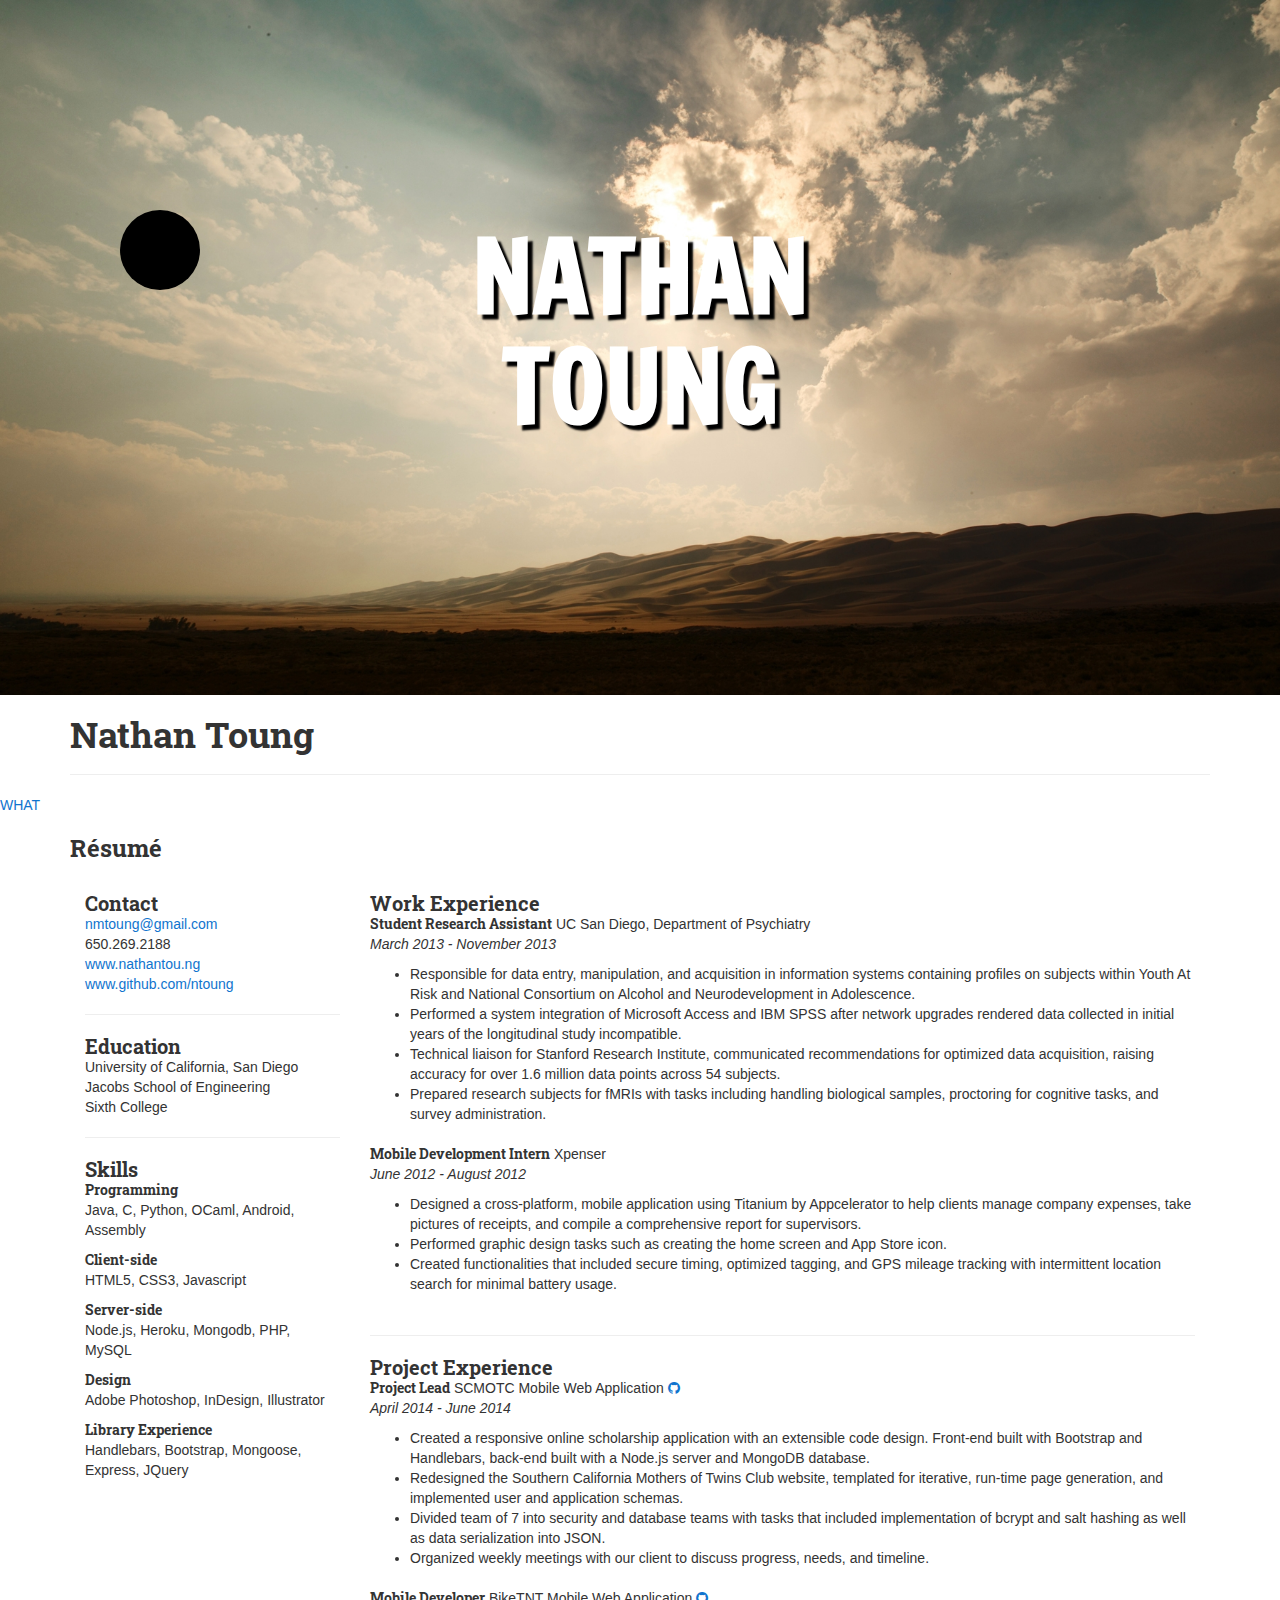
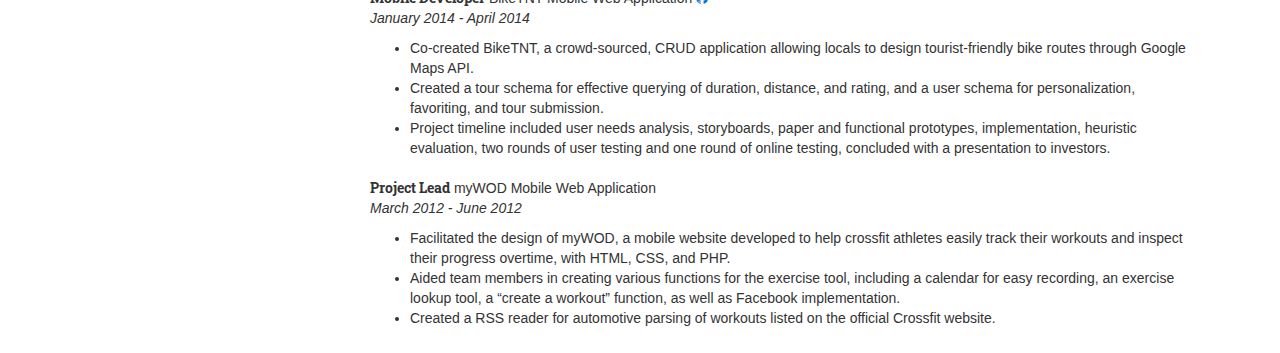
<file: index.html>
<!DOCTYPE html>
<html lang="en">
<head>
	<title>Nathan Toung</title>
	<meta charset="utf-8">
	<meta name="viewport" content="width=device-width, initial-scale=1.0">

	<link rel="stylesheet" type="text/css" href="public/css/font-awesome.min.css">
	<link rel="stylesheet" type="text/css" href="public/css/curtain.css">
	<link rel="stylesheet" type="text/css" href="public/css/bootstrap.min.css">
	<link rel="stylesheet" type="text/css" href="public/css/ntoung.css">
	<link rel="stylesheet" type="text/css" href="public/css/base.css">
	<!-- <link rel="icon" href="http://getbootstrap.com/favicon.ico"> -->

	<script type="text/javascript" src="public/js/jquery-1.11.1.min.js"></script>
	<script type="text/javascript" src="public/js/curtain.js"></script>

</head>

<body>
	<div class="splash">
		<div class="image">
			<img src="public/img/main.jpg"/>
			
			<h2>NATHAN<br>TOUNG</h2>
		</div>
	</div>

	<header>
		<div class="container">
			<h1>Nathan Toung</h1><hr>
		</div>
		<!-- <div class="container">
			<h1>Nathan Toung</h1>
			<h2>Nathan Toung</h2>
			<h3>Nathan Toung</h3>
			<h4>Nathan Toung</h4>
			<h5>Nathan Toung</h5>
			<h6>Nathan Toung</h6>
			<p>Nathan Toung</p>
			<b>Nathan Toung</b>
			<i>Nathan Toung</i>
		</div>

	</header>

	<!-- <img src="public/img/cover.jpg"/><h2><span>Nathan Toung <br> Hello</span></h2></img> -->
	<div class="container">
		

		<!-- <h3>About Me</h3> -->
		<!-- <p>Hi, I'm Nathan. I'm a 22 year old lateral-thinker, color commentator, indecisive perfectionist, empath, ENFP, 
		I'm a dog-loving, -->

		<svg>
			<circle cx="50" cy="50" r="40" fill="black" />
		</svg>	

	</div>

	<a class="jump" href="#resume">WHAT</a>

	<div class="container" id="resume">
		<h3>R&eacutesum&eacute</h3>
		<div class="col-md-3">
			
			<address><h4>Contact</h4>
			<a href="mailto:nmtoung@gmail.com">nmtoung@gmail.com</a><br>
			650.269.2188<br>
			<a href="http://www.nathantou.ng">www.nathantou.ng</a><br>
			<a href="http://www.github.com/ntoung">www.github.com/ntoung</a>
			</address>

			<hr>

			<section>
			<h4>Education</h4>
			University of California, San Diego<br>
			Jacobs School of Engineering<br>
			Sixth College<br>
			</section>
			
			<hr>

			<section>
			<h4>Skills</h4>
			<p><b>Programming</b><br>
			Java, C, Python, OCaml, Android, Assembly
			</p>

			<p><b>Client-side</b><br>
			HTML5, CSS3, Javascript
			</p>

			<p><b>Server-side</b></br>
			Node.js, Heroku, Mongodb, PHP, MySQL
			</p>	

			<p><b>Design</b><br>
			Adobe Photoshop, InDesign, Illustrator
			</p>

			<p><b>Library Experience</b><br>
			Handlebars, Bootstrap, Mongoose, Express, JQuery
			</p>
			</section>
		</div>
		<div class="col-md-9">
			<section>
			<h4>Work Experience</h4>

			<p><b>Student Research Assistant</b> UC San Diego, Department of Psychiatry<br><i>March 2013 - November 2013</i></p>
			<ul>
				<li>Responsible for data entry, manipulation, and acquisition in information systems containing profiles on subjects within Youth At Risk and National Consortium on Alcohol and Neurodevelopment in Adolescence.</li>
				<li>Performed a system integration of Microsoft Access and IBM SPSS after network upgrades rendered data collected in initial years of the longitudinal study incompatible.</li>
				<li>Technical liaison for Stanford Research Institute, communicated recommendations for optimized data acquisition, raising accuracy for over 1.6 million data points across 54 subjects.</li>
				<li>Prepared research subjects for fMRIs with tasks including handling biological samples, proctoring for cognitive tasks, and survey administration.</li>
			</ul>

			<p><b>Mobile Development Intern</b> Xpenser<br><i>
			June 2012 - August 2012</i></p>
			<ul>
				<li>Designed a cross-platform, mobile application using Titanium by Appcelerator to help clients manage company expenses, take pictures of receipts, and compile a comprehensive report for supervisors.</li>
				<li>Performed graphic design tasks such as creating the home screen and App Store icon.</li>
				<li>Created functionalities that included secure timing, optimized tagging, and GPS mileage tracking with intermittent location search for minimal battery usage.</li>
			</ul>
			</p>
			</section>

			<hr>

			<section>
			<h4>Project Experience</h4>
			<p><b>Project Lead</b> SCMOTC Mobile Web Application <a href="http://www.github.com/ntoung/scmotc"><i class="fa fa-github"></i></a><br><i>April 2014 - June 2014</i></p>
			<ul>	
				<li>Created a responsive online scholarship application with an extensible code design. Front-end built with Bootstrap and Handlebars, back-end built with a Node.js server and MongoDB database.</li>
				<li>Redesigned the Southern California Mothers of Twins Club website, templated for iterative, run-time page generation, and implemented user and application schemas.</li>
				<li>Divided team of 7 into security and database teams with tasks that included implementation of bcrypt and salt hashing as well as data serialization into JSON.</li>
				<li>Organized weekly meetings with our client to discuss progress, needs, and timeline.</li>
			</ul>

			<p><b>Mobile Developer</b> BikeTNT Mobile Web Application <a href="http://www.github.com/zawu/biketnt"><i class="fa fa-github"></i></a><br><i>January 2014 - April 2014</i></p>
			<ul>
				<li>Co-created BikeTNT, a crowd-sourced, CRUD application allowing locals to design tourist-friendly bike routes through Google Maps API.</li>
				<li>Created a tour schema for effective querying of duration, distance, and rating, and a user schema for personalization, favoriting, and tour submission.</li>
				<li>Project timeline included user needs analysis, storyboards, paper and functional prototypes, implementation, heuristic evaluation, two rounds of user testing and one round of online testing, concluded with a presentation to investors.</li>
			</ul>

			<p><b>Project Lead</b> myWOD Mobile Web Application <br><i>March 2012 - June 2012</i></p>
			<ul>
				<li>Facilitated the design of myWOD, a mobile website developed to help crossfit athletes easily track their workouts and inspect their progress overtime, with HTML, CSS, and PHP.</li>
				<li>Aided team members in creating various functions for the exercise tool, including a calendar for easy recording, an exercise lookup tool, a “create a workout” function, as well as Facebook implementation.</li>
				<li>Created a RSS reader for automotive parsing of workouts listed on the official Crossfit website.</li>
			</ul>
			</section>
		</div>
	</div>	

	<footer>
		<div class="container">
		</div>

	</footer>
	<script>
		$(".jump").on("click", function( e ) {
	    
	    e.preventDefault();

	    $("body, html").animate({ 
	        scrollTop: $( $(this).attr('href') ).offset().top 
	    }, 600); 
	});
	</script>
</body>


</html>
</file>
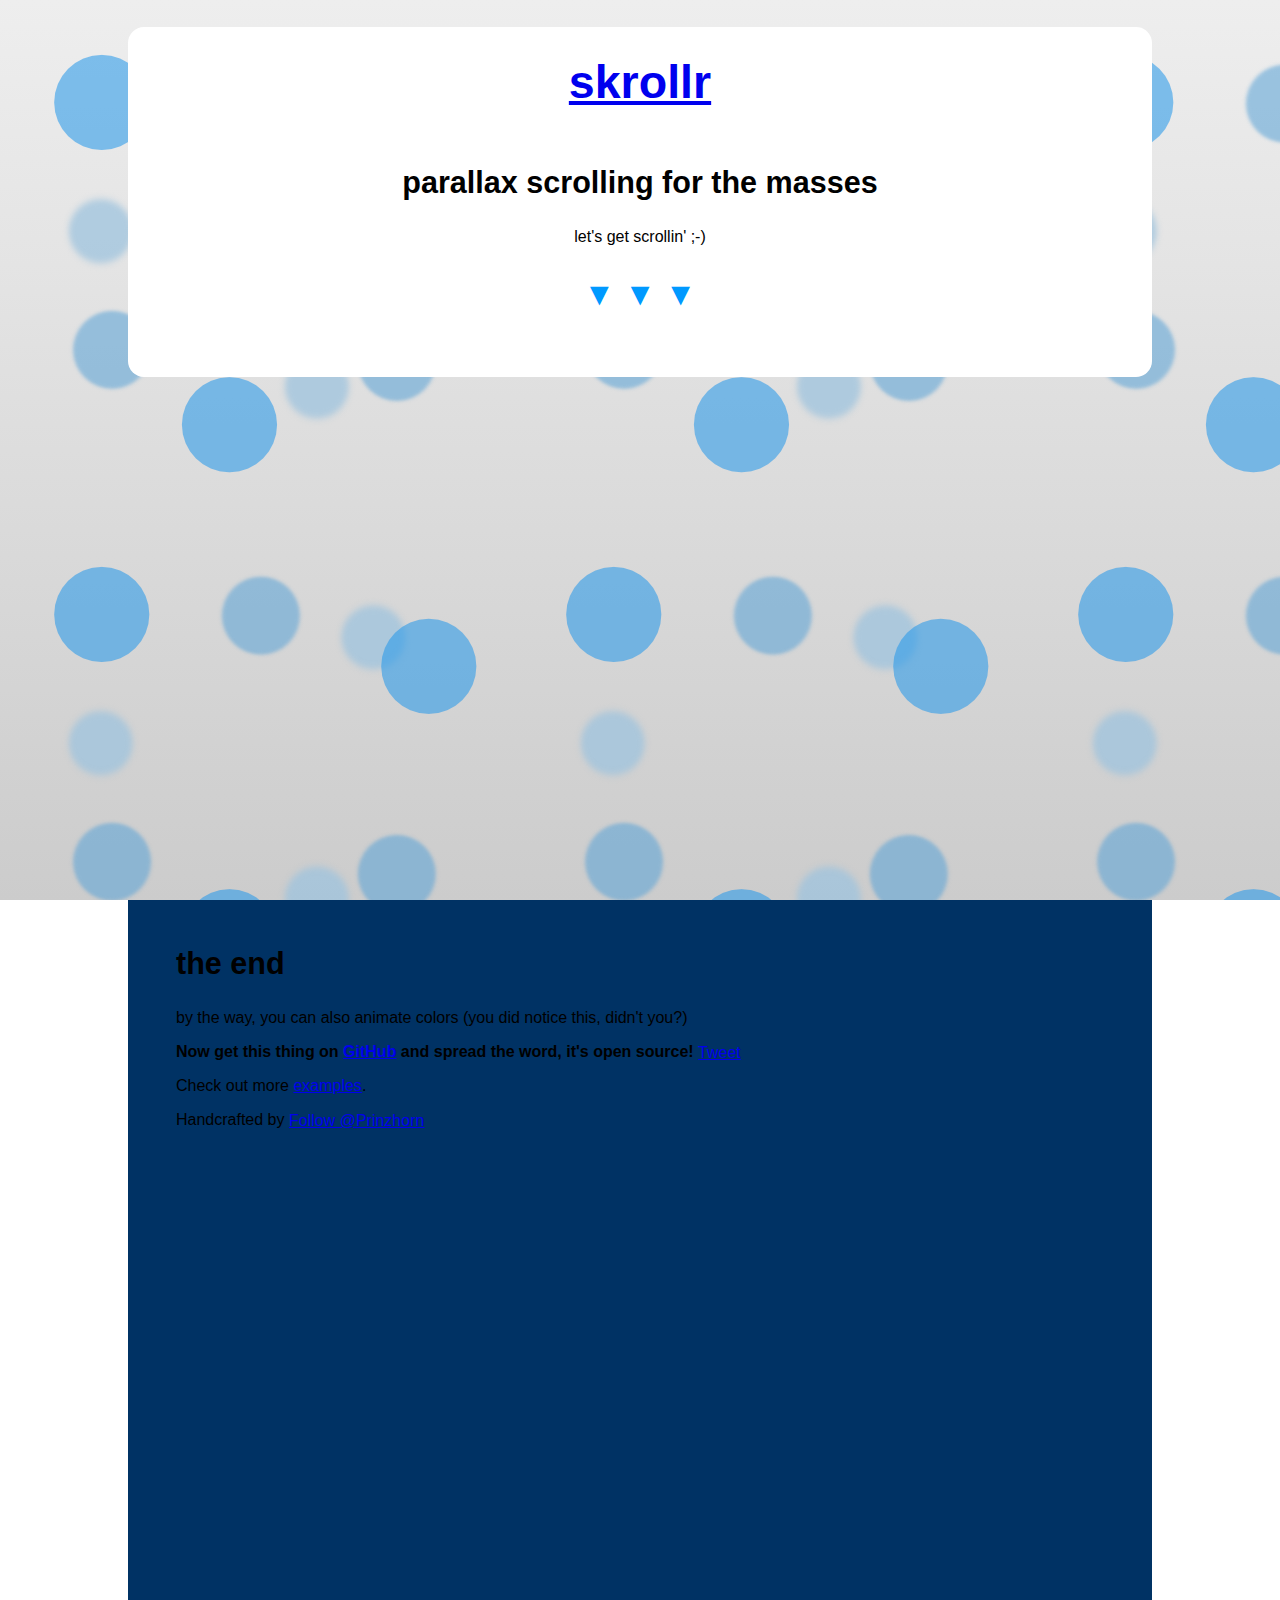
<file: etc/skrollr-master/index.html>
<!DOCTYPE html>
<html>
<head>
	<meta charset="utf-8">

	<meta name="viewport" content="width=device-width, initial-scale=1, maximum-scale=1">

	<title>skrollr - parallax scrolling for the masses</title>

	<link href="examples/fixed-positioning.css" rel="stylesheet" type="text/css" />
	<link href="examples/main.css" rel="stylesheet" type="text/css" />
</head>

<body>
	<div id="bg1" data-0="background-position:0px 0px;" data-end="background-position:-500px -10000px;"></div>
	<div id="bg2" data-0="background-position:0px 0px;" data-end="background-position:-500px -8000px;"></div>
	<div id="bg3" data-0="background-position:0px 0px;" data-end="background-position:-500px -6000px;"></div>

	<div id="progress" data-0="width:0%;background:hsl(200, 100%, 50%);" data-end="width:100%;background:hsl(920, 100%, 50%);"></div>

	<div id="intro" data-0="opacity:1;top:3%;transform:rotate(0deg);transform-origin:0 0;" data-500="opacity:0;top:-10%;transform:rotate(-90deg);">
		<h1><a href="https://github.com/Prinzhorn/skrollr">skrollr</a></h1>
		<h2>parallax scrolling for the masses</h2>
		<p>let's get scrollin' ;-)</p>
		<p class="arrows">▼&nbsp;▼&nbsp;▼</p>
	</div>

	<div id="transform" data-500="transform:scale(0) rotate(0deg);" data-1000="transform:scale(1) rotate(1440deg);opacity:1;" data-1600="" data-1700="transform:scale(5) rotate(3240deg);opacity:0;">
		<h2>transform</h2>
		<p>scale, skew and rotate the sh** out of any element</p>
	</div>

	<div id="properties" data-1700="top:100%;" data-2200="top:0%;" data-3000="display:block;" data-3700="top:-100%;display:none;">
		<h2>all numeric properties</h2>
		<p>width, height, padding, font-size, z-index, blah blah blah</p>
	</div>

	<div id="easing_wrapper" data-0="display:none;" data-3900="display:block;" data-4900="background:rgba(0, 0, 0, 0);color[swing]:rgb(0,0,0);" data-5900="background:rgba(0,0,0,1);color:rgb(255,255,255);" data-10000="top:0%;" data-12000="top:-100%;">
		<div id="easing" data-3900="left:100%" data-4600="left:25%;">
			<h2>easing?</h2>
			<p>sure.</p>
			<p>let me dim the <span data-3900="" data-4900="color[swing]:rgb(0,0,0);" data-5900="color:rgb(255,255,0);">lights</span> for this one...</p>
			<p data-5900="opacity:0;font-size:100%;" data-6500="opacity:1;font-size:150%;">you can set easings for each property and define own easing functions</p>
		</div>

		<div class="drop" data-6500="left:15%;bottom:100%;" data-9500="bottom:0%;">linear</div>
		<div class="drop" data-6500="left:25%;bottom[quadratic]:100%;" data-9500="bottom:0%;">quadratic</div>
		<div class="drop" data-6500="left:35%;bottom[cubic]:100%;" data-9500="bottom:0%;">cubic</div>
		<div class="drop" data-6500="left:45%;bottom[swing]:100%;" data-9500="bottom:0%;">swing</div>
		<div class="drop" data-6500="left:55%;bottom[WTF]:100%;" data-9500="bottom:0%;">WTF</div>
		<div class="drop" data-6500="left:65%;bottom[inverted]:100%;" data-9500="bottom:0%;">inverted</div>
		<div class="drop" data-6500="left:75%;bottom[bounce]:100%;" data-9500="bottom:0%;">bounce</div>
	</div>

	<div id="download" data-10000="top[cubic]:100%;border-radius[cubic]:0em;background:rgb(0,50,100);border-width:0px;" data-12000="top:10%;border-radius:2em;background:rgb(190,230,255);border-width:10px;">
		<h2>the end</h2>
		<p>by the way, you can also animate colors (you did notice this, didn't you?)</p>
		<p><strong>Now get this thing on <a href="https://github.com/Prinzhorn/skrollr">GitHub</a> and spread the word, it's open source!</strong> <a href="https://twitter.com/share" class="twitter-share-button" data-url="http://prinzhorn.github.com/skrollr/" data-via="Prinzhorn">Tweet</a>
		<script>!function(d,s,id){var js,fjs=d.getElementsByTagName(s)[0];if(!d.getElementById(id)){js=d.createElement(s);js.id=id;js.src="//platform.twitter.com/widgets.js";fjs.parentNode.insertBefore(js,fjs);}}(document,"script","twitter-wjs");</script></p>
		<p>Check out more <a href="https://github.com/Prinzhorn/skrollr/tree/master/examples#examples">examples</a>.</p>
		<p>Handcrafted by <a href="https://twitter.com/Prinzhorn" class="twitter-follow-button" data-show-count="false">Follow @Prinzhorn</a>
		<script>!function(d,s,id){var js,fjs=d.getElementsByTagName(s)[0];if(!d.getElementById(id)){js=d.createElement(s);js.id=id;js.src="//platform.twitter.com/widgets.js";fjs.parentNode.insertBefore(js,fjs);}}(document,"script","twitter-wjs");</script></p>
	</div>

	<div id="scrollbar" data-0="top:0%;margin-top:2px;" data-end="top:100%;margin-top:-52px;"></div>

	<script type="text/javascript" src="dist/skrollr.min.js"></script>

	<!--[if lt IE 9]>
	<script type="text/javascript" src="../skrollr-ie/dist/skrollr.ie.min.js"></script>
	<![endif]-->

	<script type="text/javascript">
	var s = skrollr.init({
		edgeStrategy: 'set',
		easing: {
			WTF: Math.random,
			inverted: function(p) {
				return 1-p;
			}
		}
	});
	</script>
</body>

</html>
</file>
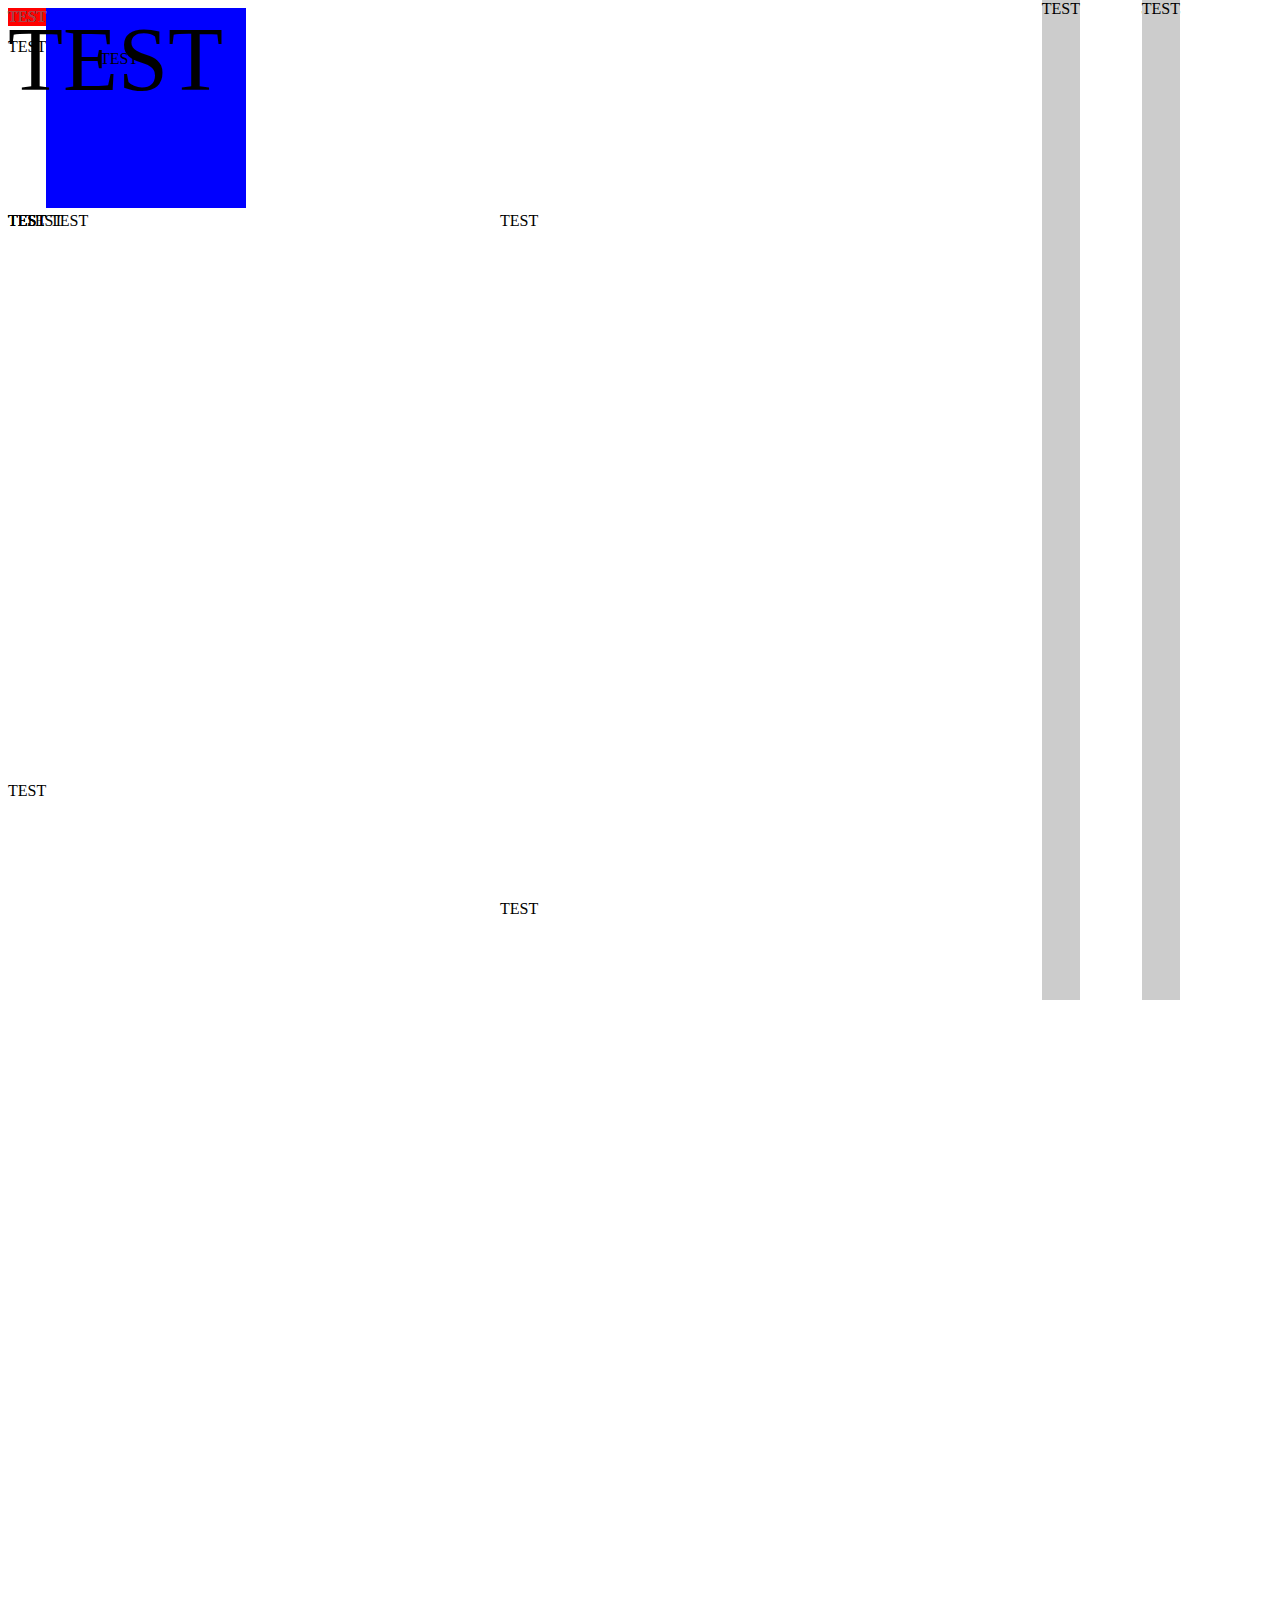
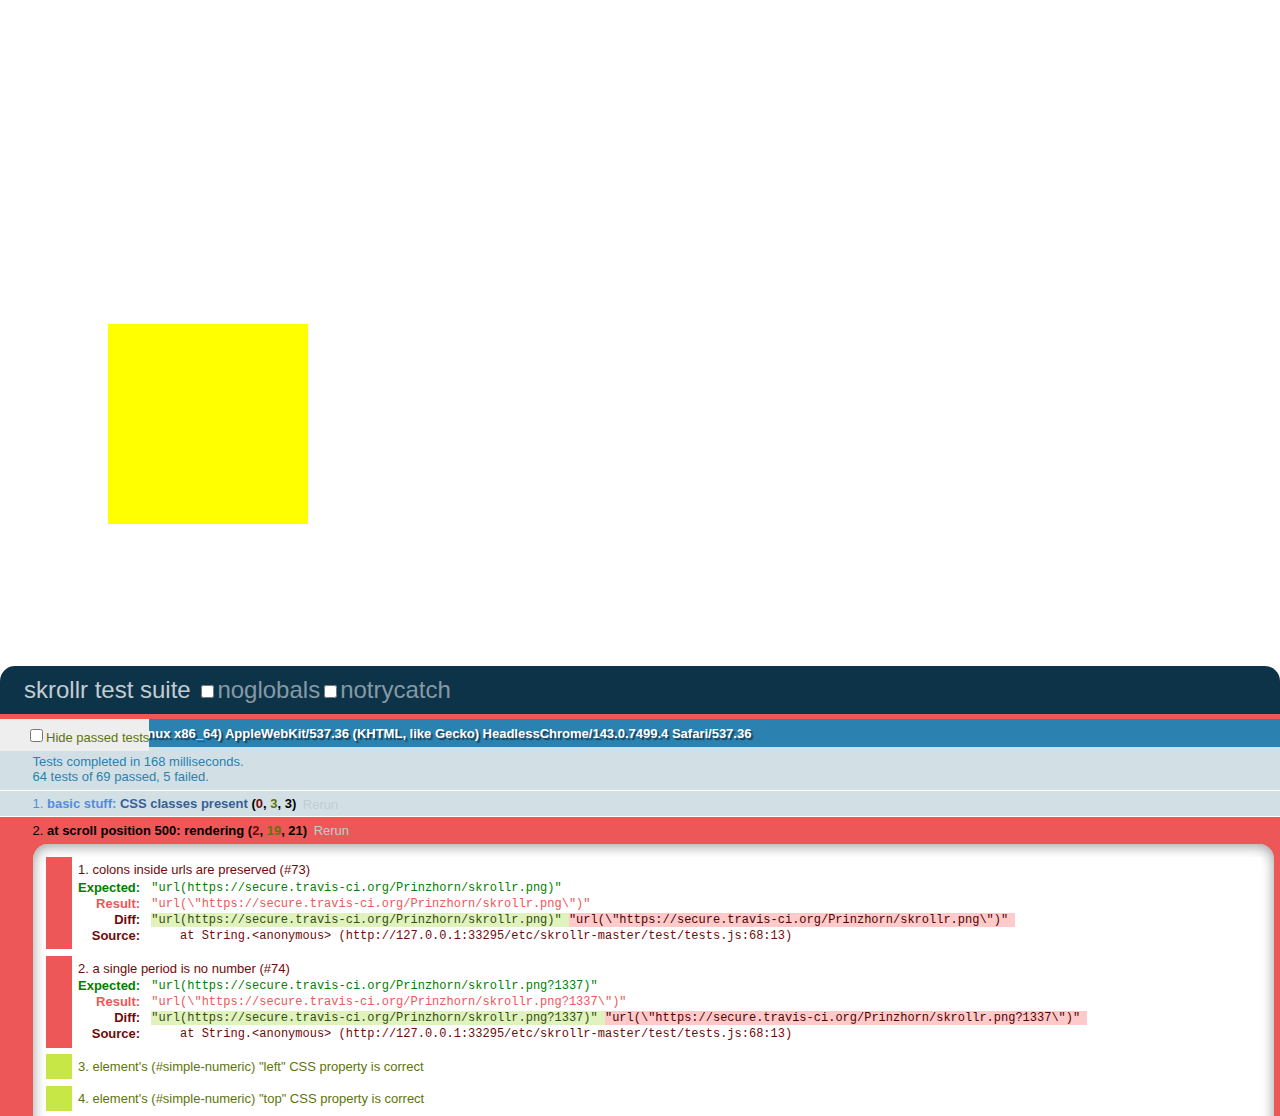
<file: etc/skrollr-master/test/index.html>
<!DOCTYPE html>
<html class="no-skrollr">
<head>
	<meta charset="utf-8" />

	<title>skrollr test suite</title>

	<link rel="stylesheet" type="text/css" href="qunit.css" />

	<style type="text/css">
	#qunit {
		position:fixed;
		bottom:0;
		left:0;
		right:0;
		height:50%;
		overflow:auto;
		z-index:101;
	}

	#anchor-1, #anchor-2 {
		height:1000px;
		background:#ccc;
		position:absolute;
		top:0;
	}

	#foreign-anchor {
		margin:100px;
		padding:100px;
		background:#ff0;
		position:fixed;
	}

	#relative-percentage-offset {
		top:100%;
	}

	#float {
		position:static !important;
	}

	div {position:absolute;}
	</style>

	<script src="../src/skrollr.js" type="text/javascript"></script>
</head>
<body class="notransition">
	<div id="end" data-start="font-size:10px;" data-end="font-size:90px;">TEST</div>
	<div id="simple-numeric" data-_myconst--300="  	left:-100px; top:0px	" data-_myconst-200-start="  top:50px; 		 left:100px; ">TEST</div>
	<div id="compound-numeric" data-_my500--500="margin:0px 10px 20px 30px;" data-_my500="margin:30px 20px 10px 0px;">TEST</div>
	<div id="rgb-color" data-0="color:rgb(0,0,0);" data-500="color:rgb(50,100,150);">TEST</div>
	<div id="rgba-color" data-0="color:rgba(0,0,0,.2);" data-500="color:rgba(50,100,150,.5);">TEST</div>
	<div id="hsl-color" data-0="color:hsl(0,0%,0%);" data-500="color:hsl(3600,50%,50%);">TEST</div>
	<div id="hsla-color" data-0="color:hsla(0,0%,0%,.0);" data-500="color:hsla(3600,50%,50%,.5);">TEST</div>
	<div id="no-interpolation" data-0="right:!0px;" data-499="right:!100px;">TEST</div>
	<div id="anchor-1" data-top-bottom="right:100px;" data-top="right:0px;">TEST</div>
	<div id="anchor-2" data-top="right:0px;" data-top-center="right:200px;">TEST</div>
	<div id="foreign-anchor" data-top="padding:200px;" data-top-center="padding:100px;" data-anchor-target="#anchor-2"></div>
	<div id="float" data-start="float:none;" data-499="float:left;" style="background:red;">TEST</div>

	<svg version="1.1" width="200px" height="200px">
		<rect
			width="200" height="200" style="fill:#0000ff;fill-rule:evenodd;stroke:none"
			id="svg-relative-mode"
			data-top="margin:100px;" data-top-bottom="margin:200px;" />
	</svg>

	<div id="colon-url" data-250="background-image:!none;" data-499='background-image:!url("https://secure.travis-ci.org/Prinzhorn/skrollr.png");'>TEST</div>
	<div id="period-number" data-250="background-image:!none;" data-499='background-image:!url("https://secure.travis-ci.org/Prinzhorn/skrollr.png?1337");'>TEST</div>

	<div id="easing" data-0="left[half1]:0px;" data-500="left[half1]:50px;">TEST</div>
	<div id="easing_with_easing_strategy" data-0="left[half1]:0px;" data-500="left[half1]:50px;" data-edge-strategy="ease">TEST</div>

	<div id="reset-strategy" data-0="left:0px;" data-500="left:50px;" data-edge-strategy="reset" style="left:1337px;">TEST</div>

	<div id="percentage-offset" data-0="left:0px;" data-200p="left:500px;">TEST</div>

	<div id="relative-percentage-offset" data-0="left:0px;" data--100p-bottom-top="left:500px;">TEST</div>

	<div id="auto-z-index" data-0="z-index:!1;" data-250="z-index:auto;">TEST</div>

	<div id="attr" data-0="@title:500;@data-test:skrollr" data-250="@title:250" data-500="@title:0;@data-test:skrollr-test">TEST</div>

	<div id="qunit"></div>

	<script src="qunit.js" type="text/javascript"></script>
	<script src="qunit-numeric-css-property-equals.js" type="text/javascript"></script>
	<script src="jquery.js" type="text/javascript"></script>
	<!--[if lt IE 9]>
	<script type="text/javascript" src="../src/plugins/skrollr.ie.js"></script>
	<![endif]-->
	<script src="tests.js" type="text/javascript"></script>
</body>
</html>
</file>
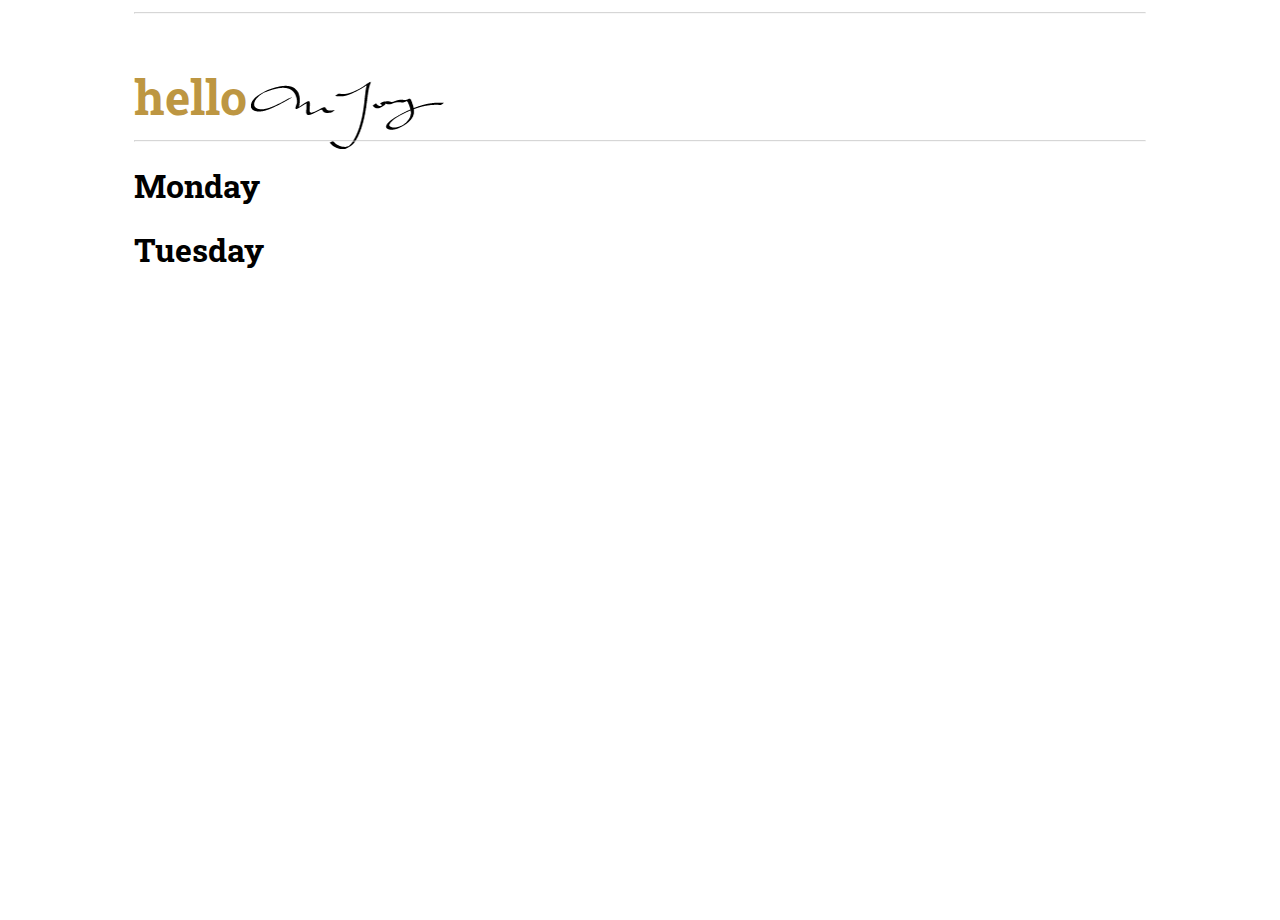
<file: 08242014.html>
<!DOCTYPE html>
<html lang="en">

<head>
    <title>08242014</title>
    <meta charset="utf-8">
    <meta name="viewport" content="width=device-width, initial-scale=1.0">

    <link rel="stylesheet" type="text/css" href="public/css/08242014.css">

    <link href='http://fonts.googleapis.com/css?family=Roboto+Slab' rel='stylesheet' type='text/css'>
</head>

<body>
    <div class="site-wrapper">
        <div class="header">
            <hr>
            <h1>hello<img class="signature" src="public/img/sig.gif"></i></h1>
            <hr>
        </div>
        <div class="content">
            <h1>Monday</h1>
            <h1>Tuesday</h1>
        </div>

    </div>
    <script type="text/javascript" src="public/js/skrollr.min.js"></script>

    <script type="text/javascript">
    skrollr.init({});
    </script>
</body>


</body>

</html>
</file>
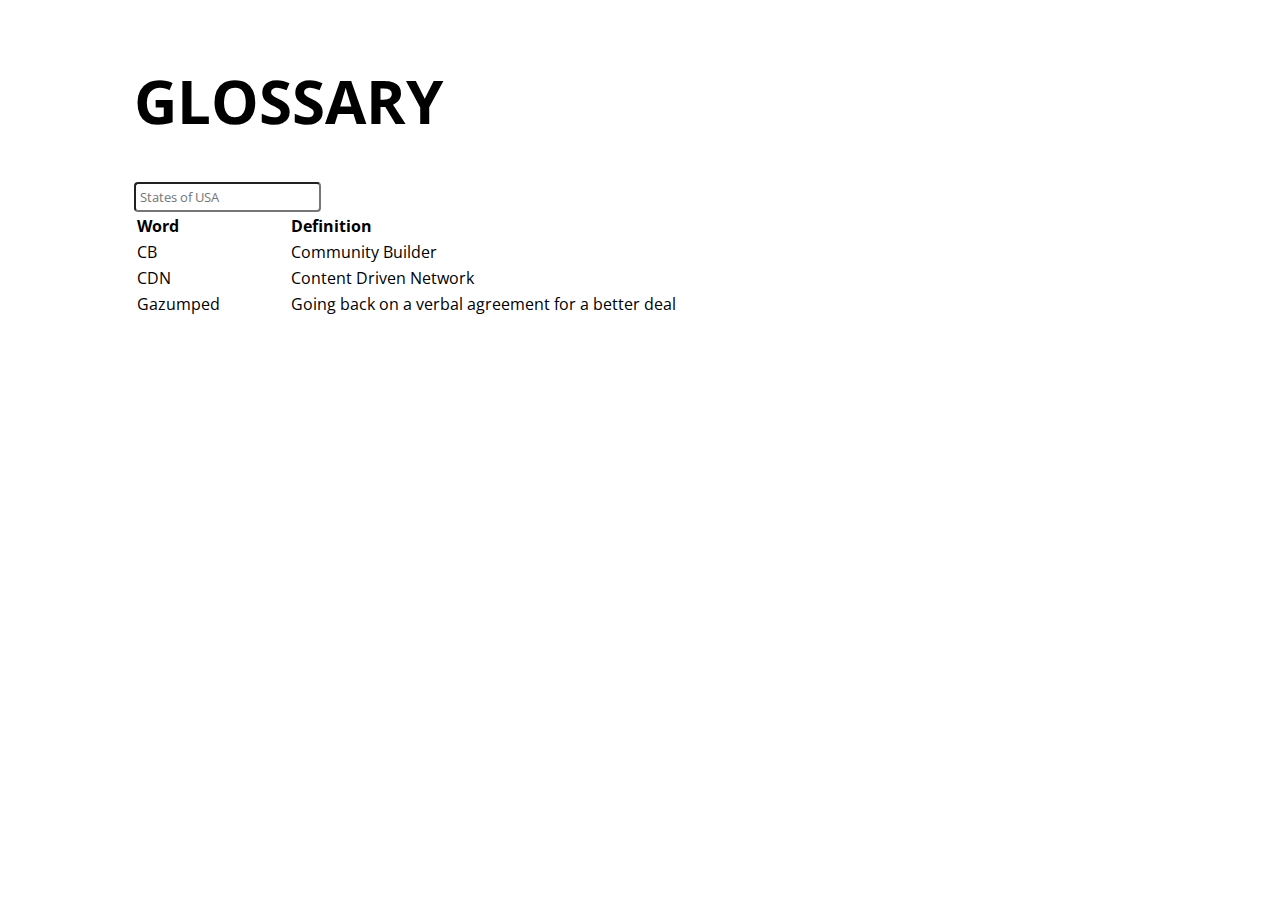
<file: glossary.html>
<!DOCTYPE html>
<html lang="en">
<head>
	<title>Glossary</title>
	<meta charset="utf-8">
	<meta name="viewport" content="width=device-width, initial-scale=1.0">
    <link href="public/css/glossary.css" rel="stylesheet" type="text/css">
    <link href="public/css/font-awesome.min.css" rel="stylesheet" type="text/css">
    <link href='http://fonts.googleapis.com/css?family=Open+Sans:700,300' rel='stylesheet' type='text/css'>
</head>

<body>
    <div class="site-wrapper"><h1>GLOSSARY</h1>
        <div id="bloodhound">
          <input class="typeahead" type="text" placeholder="States of USA">
        </div>
        <table>
            <tr><th class="word">Word</th>
                <th class="definition">Definition</th>
            </tr>
            <tr><td>CB</td><td>Community Builder</td></tr>
            <tr><td>CDN</td><td>Content Driven Network</td></tr>
            <tr><td>Gazumped</td><td>Going back on a verbal agreement for a better deal</td></tr>
        </table>
        
    </div>
    <script src="public/js/jquery-1.11.1.min.js" type="text/javascript"></script>
    <script src="public/js/typeahead.bundle.min.js" type="text/javascript"></script>
    <script>
        var substringMatcher = function(strs) {
        return function findMatches(q, cb) {
        var matches, substrRegex;

        // an array that will be populated with substring matches
        matches = [];

        // regex used to determine if a string contains the substring `q`
        substrRegex = new RegExp(q, 'i');

        // iterate through the pool of strings and for any string that
        // contains the substring `q`, add it to the `matches` array
        $.each(strs, function(i, str) {
          if (substrRegex.test(str)) {
            // the typeahead jQuery plugin expects suggestions to a
            // JavaScript object, refer to typeahead docs for more info
            matches.push({ value: str });
          }
        });

        cb(matches);
      };
    };

    var states = ['Alabama', 'Alaska', 'Arizona', 'Arkansas', 'California',
      'Colorado', 'Connecticut', 'Delaware', 'Florida', 'Georgia', 'Hawaii',
      'Idaho', 'Illinois', 'Indiana', 'Iowa', 'Kansas', 'Kentucky', 'Louisiana',
      'Maine', 'Maryland', 'Massachusetts', 'Michigan', 'Minnesota',
      'Mississippi', 'Missouri', 'Montana', 'Nebraska', 'Nevada', 'New Hampshire',
      'New Jersey', 'New Mexico', 'New York', 'North Carolina', 'North Dakota',
      'Ohio', 'Oklahoma', 'Oregon', 'Pennsylvania', 'Rhode Island',
      'South Carolina', 'South Dakota', 'Tennessee', 'Texas', 'Utah', 'Vermont',
      'Virginia', 'Washington', 'West Virginia', 'Wisconsin', 'Wyoming'
    ];

    // constructs the suggestion engine
    var states = new Bloodhound({
      datumTokenizer: Bloodhound.tokenizers.obj.whitespace('value'),
      queryTokenizer: Bloodhound.tokenizers.whitespace,
      // `states` is an array of state names defined in "The Basics"
      local: $.map(states, function(state) { return { value: state }; })
    });

    // kicks off the loading/processing of `local` and `prefetch`
    states.initialize();

    $('#bloodhound .typeahead').typeahead({
      hint: true,
      highlight: true,
      minLength: 1
    },
    {
      name: 'states',
      displayKey: 'value',
      // `ttAdapter` wraps the suggestion engine in an adapter that
      // is compatible with the typeahead jQuery plugin
      source: states.ttAdapter()
    });
    </script>
</body>


</html>
</file>
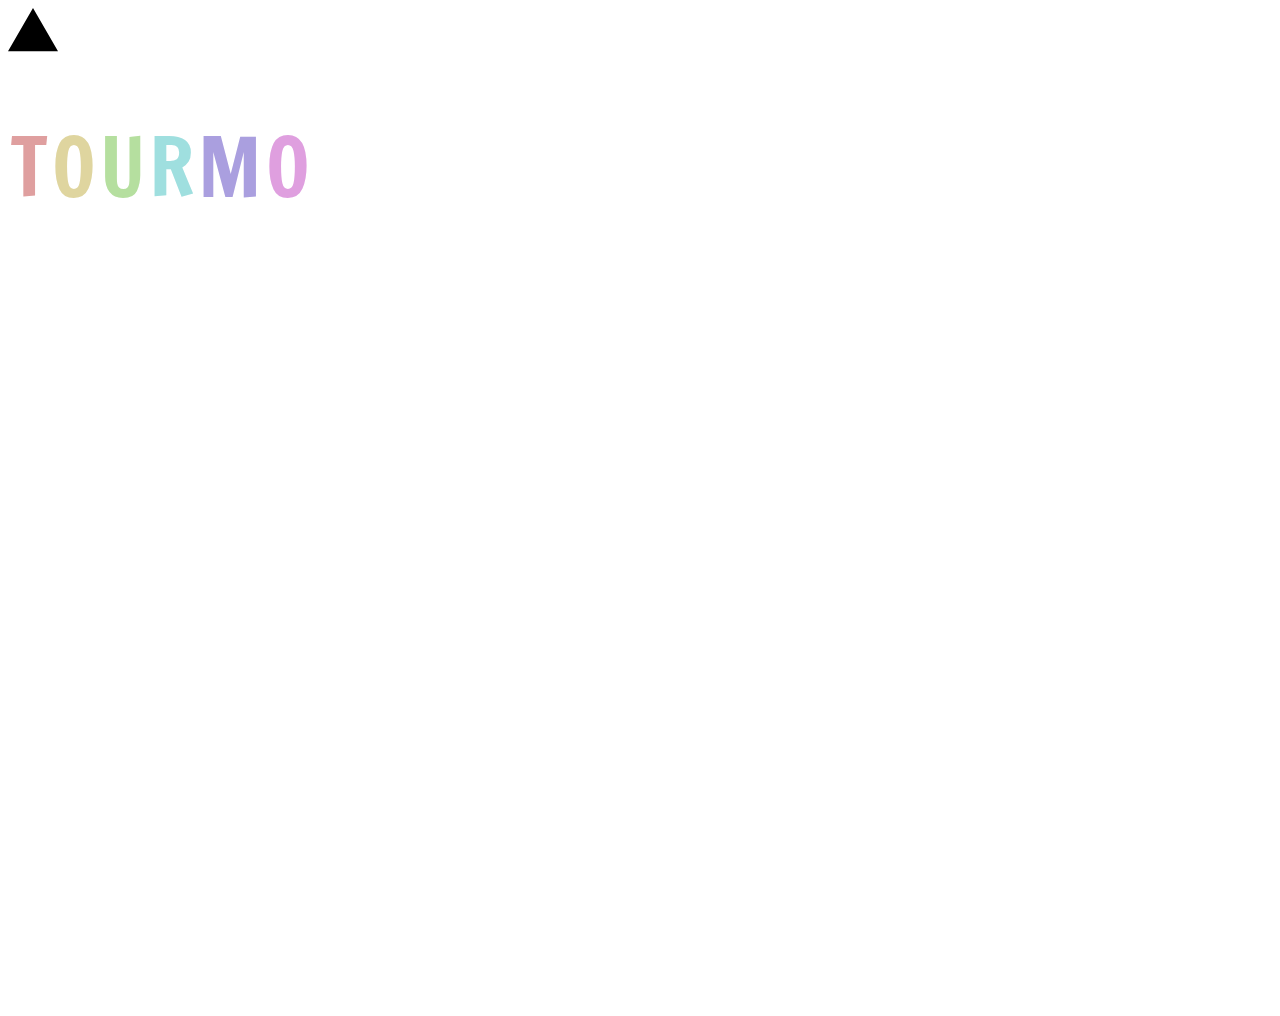
<file: js.html>
<!DOCTYPE html>
<html lang="en">

<head>
    <title>Panel</title>
    <meta charset="utf-8">
    <meta name="viewport" content="width=device-width, initial-scale=1.0">

    <link rel="stylesheet" type="text/css" href="public/css/panel.css">
    <style type="css">

        #content {
        width:90%;
        background:#eee;
        border:1px solid #444;
        margin:1em auto;
        }

        #content > div {
            padding:1em;
        }

        .box {
            float:center;
            padding:6em 1em;
            margin:2px;
        }

        p {margin:1em 0;}

       /* svg, #container{
            height: 100%;
            width: 100%;
        }*/

    </style>    


</head>

<!-- <body data-0="background-image:linear-gradient(0deg, hsl(0, 100%, 50%), hsl(40, 50%, 50%));" data-5000="background-image:linear-gradient(3600deg, hsl(360, 100%, 50%), hsl(400, 100%, 50%));" class="skrollable skrollable-between" style="background-image: -webkit-linear-gradient(3600deg, rgb(255, 0, 0), rgb(255, 170, 0)); height: 5397px;">
     -->
<body> 
    <div id="container" style="width:100px; height:100px">
        <svg xmlns="http://www.w3.org/2000/svg" version="1.1" viewBox="0 0 100 100">
             <polygon points="25,0 0,43.3 45,43.3 25,21.65 5,43.3 50,43.3" data-start="color:hsl(0,50%,75%);" data-100="color:hsl(0,100%,0%);" style="fill:black;"/>
        </svg>
    </div>

    <!-- Separate Structure from Skin -->
    <!-- Separate Container from Content -->
    <!-- Container -->
    <div class="content" style="position:fixed">
        <div class="box" data-start="color:hsl(0,50%,75%);" data-100="color:hsl(0,100%,0%);">T</div>
        <div class="box" data-start="color:hsl(50,50%,75%);" data-100="color:hsl(50,100%,0%);">O</div>
        <div class="box" data-start="color:hsl(100,50%,75%);" data-100="color:hsl(100,100%,0%);">U</div>
        <div class="box" data-start="color:hsl(180,50%,75%);" data-100="color:hsl(180,100%,0%);">R</div>
        <div class="box" data-start="color:hsl(250,50%,75%);" data-100="color:hsl(250,100%,0%);">M</div>
        <div class="box" data-start="color:hsl(300,50%,75%);" data-100="color:hsl(300,100%,0%);">O</div>
    </div>

    <script type="text/javascript" src="public/js/skrollr.min.js"></script>

    <script type="text/javascript">
    skrollr.init({
    });
    </script>
</body>


</body>
</html>
</file>
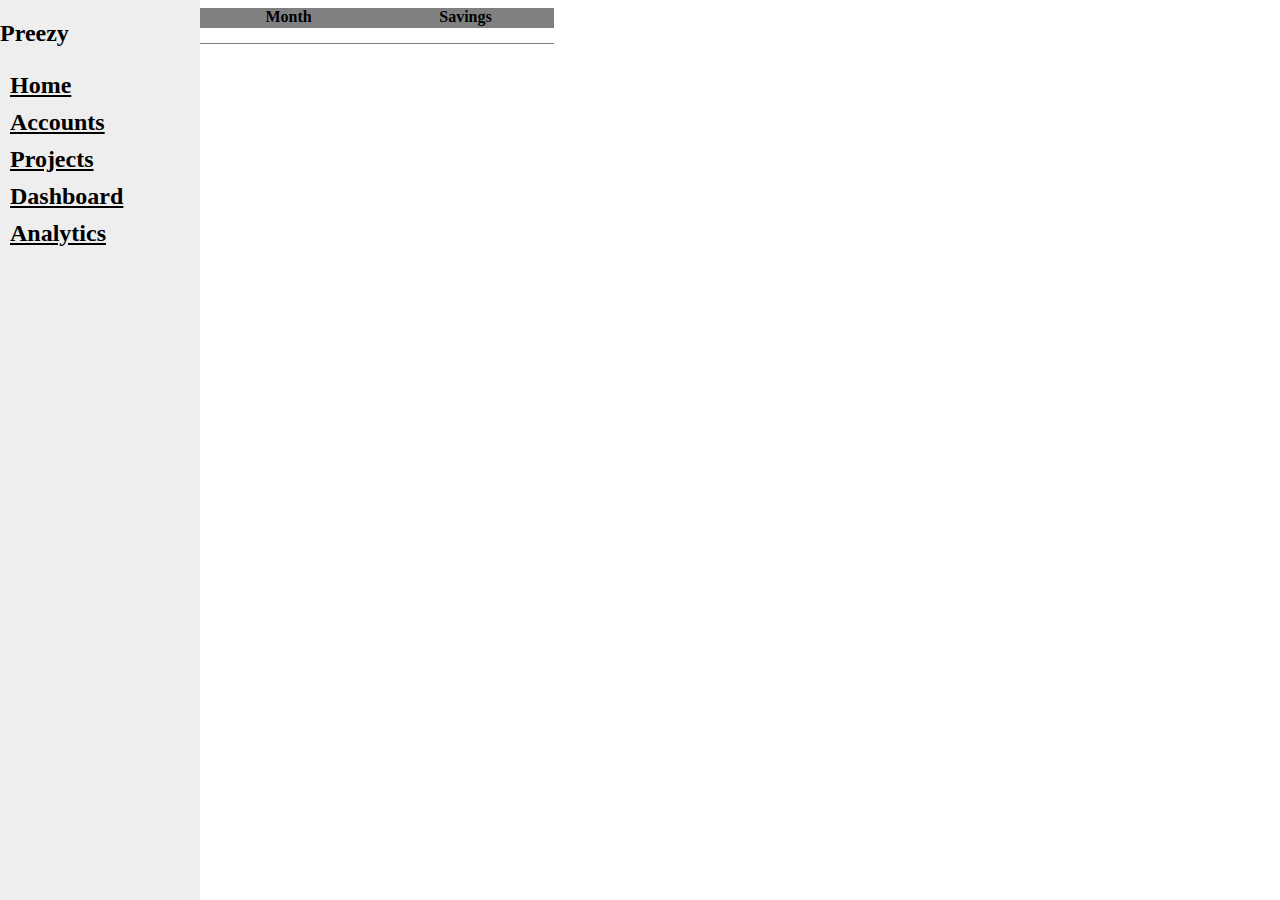
<file: preezy.html>
<!DOCTYPE html>
<html lang="en">

<head>
    <title>Preezy</title>
    <meta charset="utf-8">
    <meta name="viewport" content="width=device-width, initial-scale=1.0">

    <link rel="stylesheet" type="text/css" href="public/css/preezy.css">
</head>

<body>
    <div class="side-bar">
        <h2>Preezy<h2>       
        <a href="#home">Home</a>
        <a href="#">Accounts</a>
        <a href="#">Projects</a>
        <a href="#">Dashboard</a>
        <a href="#">Analytics</a>
    </div>
    <div class="site-wrapper">
        <div class="header">
            <table>
                <tr>
                    <th>Month</th>
                    <th>Savings</th>
                </tr>
                <tr>
                    <th><input type="text"></input></th>
                    <th><input type="text"></input><th>
                </tr>
                

            </table>
        </div>
        <div class="content">

        </div>

    </div>

</body>

</html>
</file>
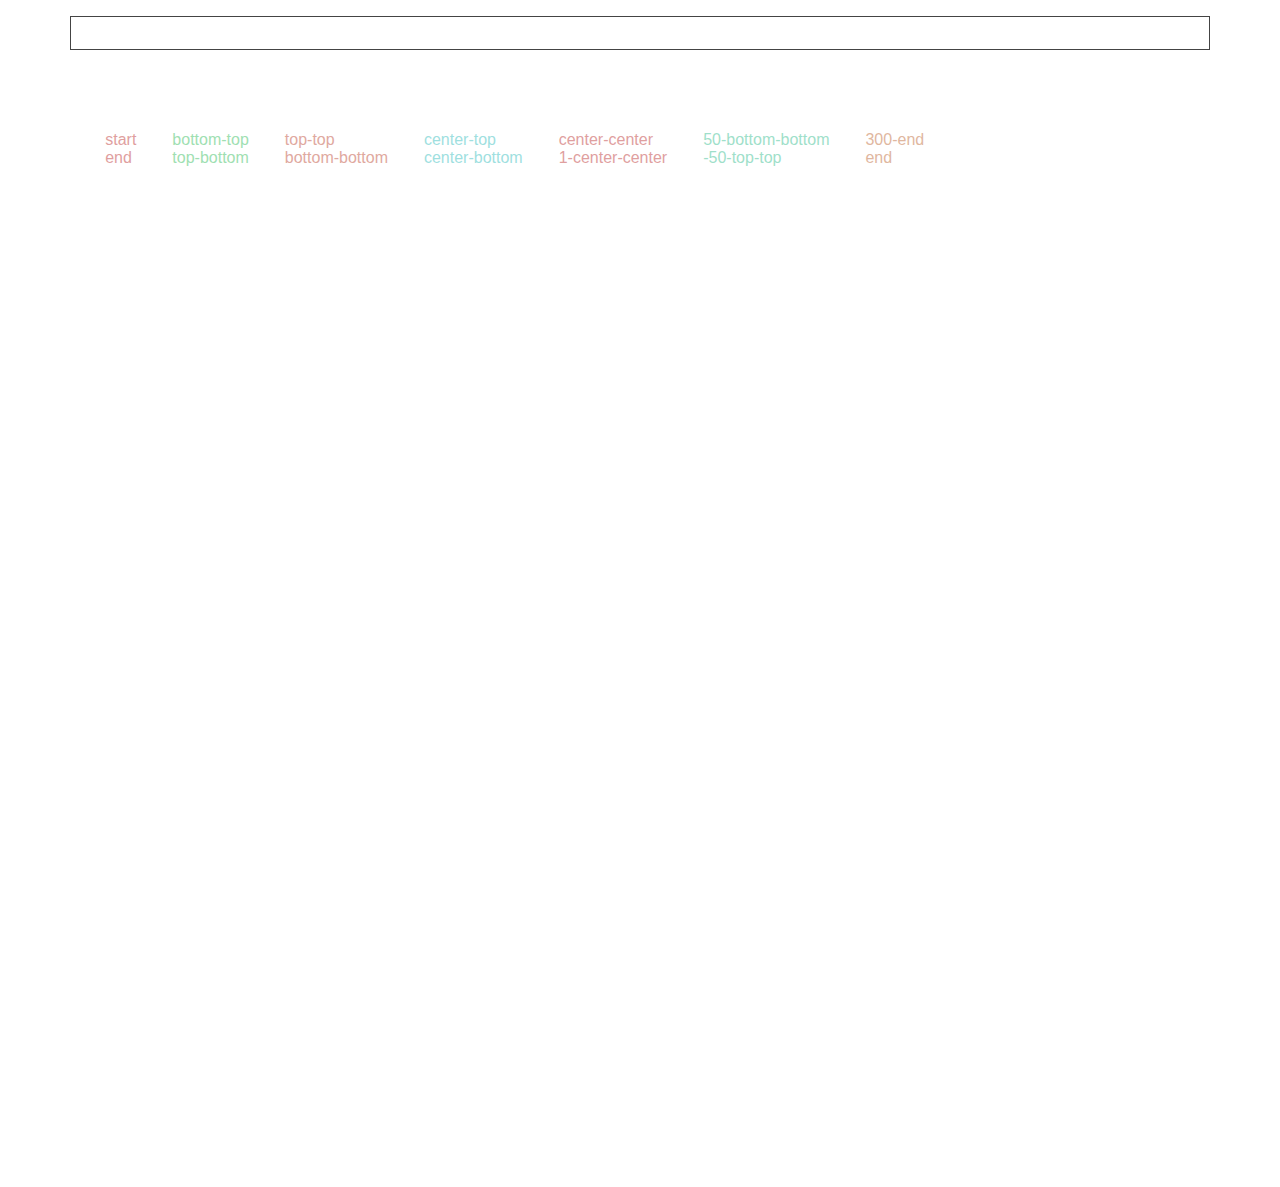
<file: skrollr.html>
<!DOCTYPE html>
<html>
<head>
	<meta charset="utf-8">

	<meta name="viewport" content="width=device-width, initial-scale=1, user-scalable=no">

	<title>Anchors</title>

	<style type="text/css">
	body {font-family:sans-serif;}

	#content {
		width:90%;
		color:#eee;
		border:1px solid #444;
		margin:1em auto;
	}

	#content > div {
		padding:1em;
	}

	.box {
		float:left;
		padding:6em 1em;
		margin:2px;
	}

	p {margin:1em 0;}
	</style>
</head>

<body>
	<!-- <div id="skrollr-body"> -->

		<div id="content">
			<div>
				<div class="box" data-start="color:hsl(0,50%,75%);" data-end="color:hsl(180,50%,75%);">
					start<br>end
				</div>

				<div class="box" data-bottom-top="color:hsl(0,50%,75%);" data-top-bottom="color:hsl(180,50%,75%);">
					bottom-top<br>top-bottom
				</div>

				<div class="box" data-top-top="color:hsl(0,50%,75%);" data-bottom-bottom="color:hsl(180,50%,75%);">
					top-top<br>bottom-bottom
				</div>

				<div class="box" data-center-top="color:hsl(0,50%,75%);" data-center-bottom="color:hsl(180,50%,75%);">
					center-top<br>center-bottom
				</div>

				<div class="box" data-center-center="color:hsl(0,50%,75%);" data-1-center-center="color:hsl(180,50%,75%);">
					center-center<br>1-center-center
				</div>

				<div class="box" data-50-bottom-bottom="color:hsl(0,50%,75%);" data--50-top-top="color:hsl(180,50%,75%);">
					50-bottom-bottom<br>-50-top-top
				</div>

				
				<div class="box" data-300-end="color:hsl(0,50%,75%);" data-end="color:hsl(180,50%,75%);">
					300-end<br>end
				</div>

				
			</div>
		</div>

	<!-- </div> -->

	<script type="text/javascript" src="public/js/skrollr.min.js"></script>

	<script type="text/javascript">
	skrollr.init({
		
	});
	</script>
</body>

</html>
</file>
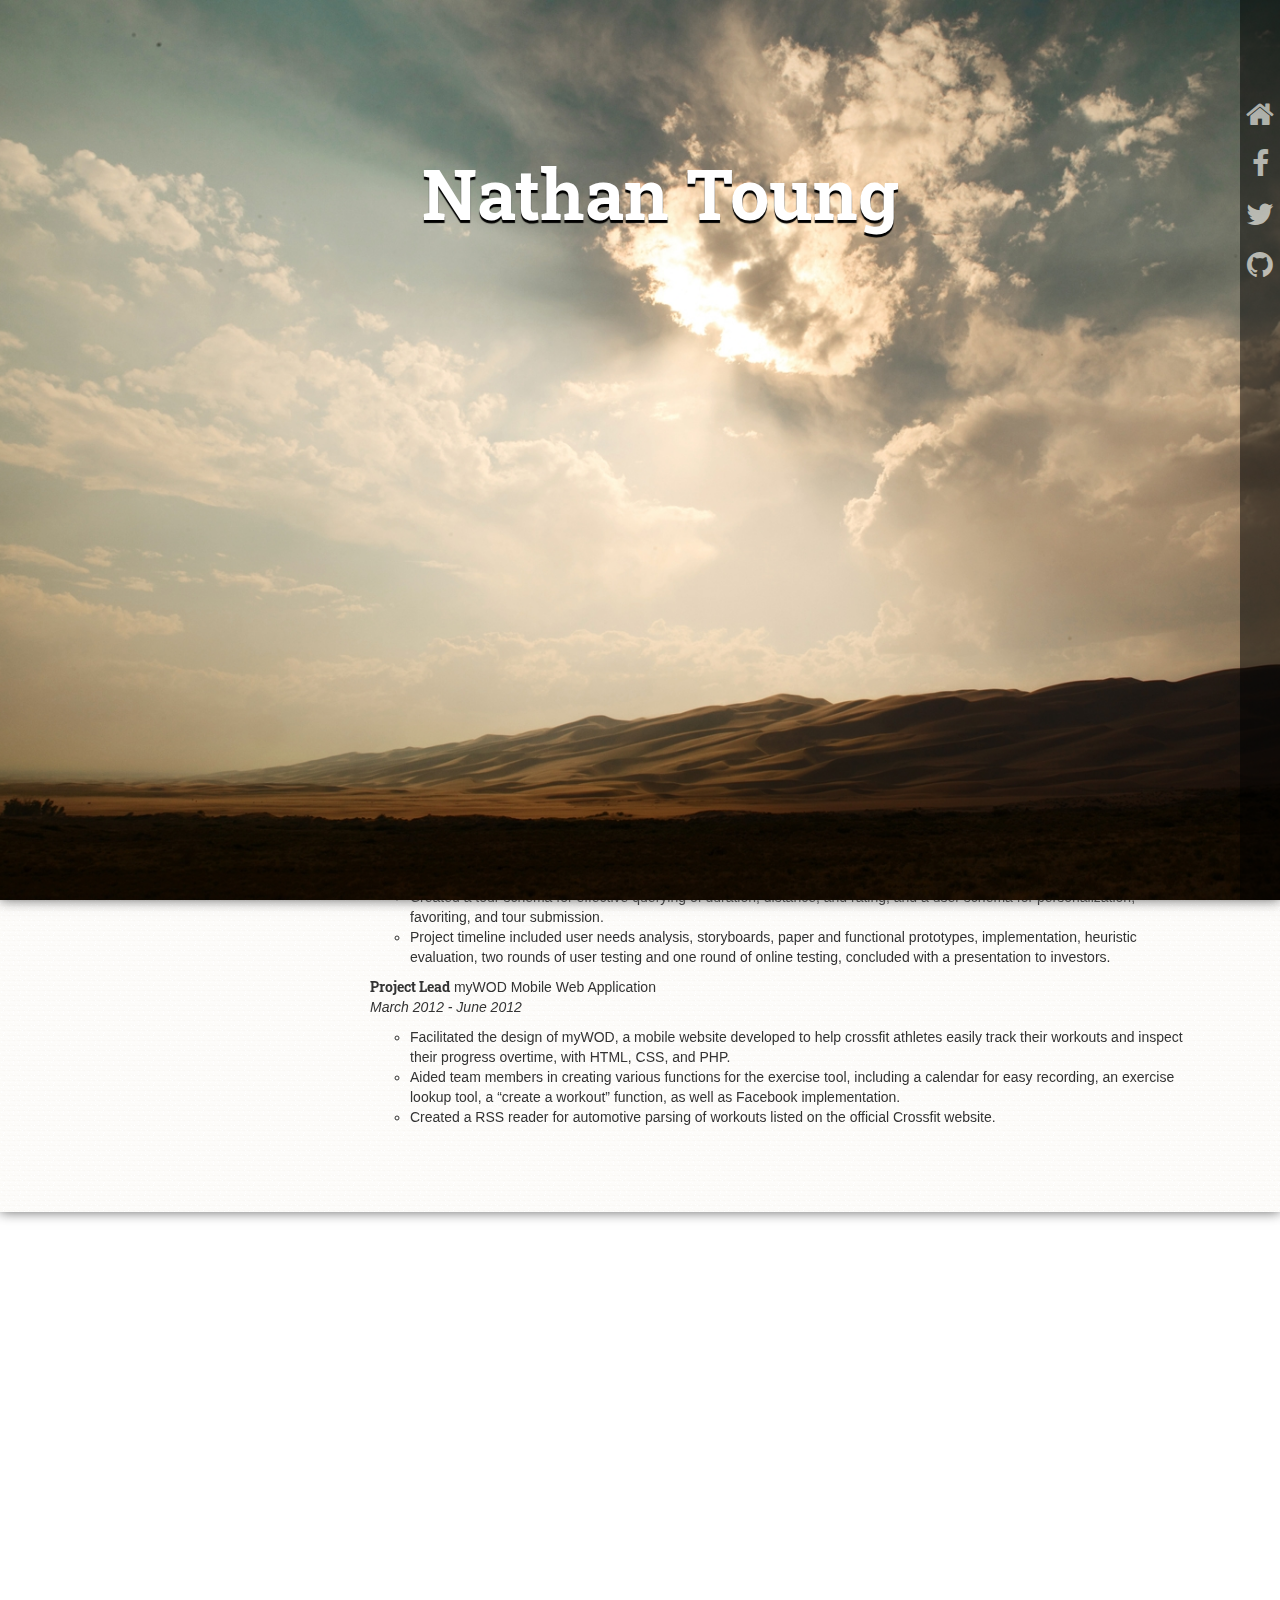
<file: test.html>
<!DOCTYPE html>
<html lang="en">
<head>
	<title>Nathan Toung</title>
	<meta charset="utf-8">
	<meta name="viewport" content="width=device-width, initial-scale=1.0">
	<link rel="stylesheet" type="text/css" href="public/css/bootstrap.min.css">
	<link rel="stylesheet" type="text/css" href="public/css/curtain.css">
	<link rel="stylesheet" type="text/css" href="public/css/base.css">
	<link rel="stylesheet" type="text/css" href="public/css/font-awesome.min.css">
	<!-- <link rel="icon" href="http://getbootstrap.com/favicon.ico"> -->
	<link rel="stylesheet" type="text/css" href="public/css/ntoung.css">


	<script type="text/javascript" src="public/js/jquery-1.11.1.min.js"></script>
	<script type="text/javascript" src="public/js/jquery.panelSnap.js"></script>
	<script type="text/javascript" src="public/js/parallax.js"></script>
	

</head>

<body>
	<ol class="curtains">
	    <li id="section-1" class="cover">
	        <header data-fade="550" data-slow-scroll="1">
	        	<ul id="scene">
				  <li class="layer" data-depth="0.50"><h1>Nathan Toung</h1></li>
				  <!-- <li class="layer" data-depth="0.20"><a href="#section-2"><img src="public/img/splash.png"/></li></a> -->				  
				</ul>
	            <!-- <h2>an easy to use scrolling plugin</h2> -->
	        </header>
	    </li>
	    <li id="section-2">
	        <article>
	        	<div class="container" id="resume">
	        		<a class="home" href="#section-1" style="margin:10px;"><img class="ico" src="public/img/ico.png" style="z-index: 9999"></a>
					<h3>R&eacutesum&eacute</h3>
					<div class="col-md-3">
						
						<address><h4>Contact</h4>
						<a href="mailto:nmtoung@gmail.com">nmtoung@gmail.com</a><br>
						650.269.2188<br>
						<a href="http://www.nathantou.ng">www.nathantou.ng</a><br>
						<a href="http://www.github.com/ntoung">www.github.com/ntoung</a>
						</address>

						<hr>

						<section>
						<h4>Education</h4>
						University of California, San Diego<br>
						Jacobs School of Engineering<br>
						Sixth College<br>
						</section>
						
						<hr>

						<section>
						<h4>Skills</h4>
						<p><b>Programming</b><br>
						Java, C, Python, OCaml, Android, Assembly
						</p>

						<p><b>Client-side</b><br>
						HTML5, CSS3, Javascript
						</p>

						<p><b>Server-side</b></br>
						Node.js, Heroku, Mongodb, PHP, MySQL
						</p>	

						<p><b>Design</b><br>
						Adobe Photoshop, InDesign, Illustrator
						</p>

						<p><b>Library Experience</b><br>
						Handlebars, Bootstrap, Mongoose, Express, JQuery
						</p>
						</section>
					</div>
					<div class="col-md-9">
						<section>
						<h4>Work Experience</h4>

						<p><b>Student Research Assistant</b> UC San Diego, Department of Psychiatry<br><i>March 2013 - November 2013</i></p>
						<ul>
							<li>Responsible for data entry, manipulation, and acquisition in information systems containing profiles on subjects within Youth At Risk and National Consortium on Alcohol and Neurodevelopment in Adolescence.</li>
							<li>Performed a system integration of Microsoft Access and IBM SPSS after network upgrades rendered data collected in initial years of the longitudinal study incompatible.</li>
							<li>Technical liaison for Stanford Research Institute, communicated recommendations for optimized data acquisition, raising accuracy for over 1.6 million data points across 54 subjects.</li>
							<li>Prepared research subjects for fMRIs with tasks including handling biological samples, proctoring for cognitive tasks, and survey administration.</li>
						</ul>

						<p><b>Mobile Development Intern</b> Xpenser<br><i>
						June 2012 - August 2012</i></p>
						<ul>
							<li>Designed a cross-platform, mobile application using Titanium by Appcelerator to help clients manage company expenses, take pictures of receipts, and compile a comprehensive report for supervisors.</li>
							<li>Performed graphic design tasks such as creating the home screen and App Store icon.</li>
							<li>Created functionalities that included secure timing, optimized tagging, and GPS mileage tracking with intermittent location search for minimal battery usage.</li>
						</ul>
						</p>
						</section>

						<hr>

						<section>
						<h4>Project Experience</h4>
						<p><b>Project Lead</b> SCMOTC Mobile Web Application <a href="http://www.github.com/ntoung/scmotc"><i class="fa fa-github"></i></a><br><i>April 2014 - June 2014</i></p>
						<ul>	
							<li>Created a responsive online scholarship application with an extensible code design. Front-end built with Bootstrap and Handlebars, back-end built with a Node.js server and MongoDB database.</li>
							<li>Redesigned the Southern California Mothers of Twins Club website, templated for iterative, run-time page generation, and implemented user and application schemas.</li>
							<li>Divided team of 7 into security and database teams with tasks that included implementation of bcrypt and salt hashing as well as data serialization into JSON.</li>
							<li>Organized weekly meetings with our client to discuss progress, needs, and timeline.</li>
						</ul>

						<p><b>Mobile Developer</b> BikeTNT Mobile Web Application <a href="http://www.github.com/zawu/biketnt"><i class="fa fa-github"></i></a><br><i>January 2014 - April 2014</i></p>
						<ul>
							<li>Co-created BikeTNT, a crowd-sourced, CRUD application allowing locals to design tourist-friendly bike routes through Google Maps API.</li>
							<li>Created a tour schema for effective querying of duration, distance, and rating, and a user schema for personalization, favoriting, and tour submission.</li>
							<li>Project timeline included user needs analysis, storyboards, paper and functional prototypes, implementation, heuristic evaluation, two rounds of user testing and one round of online testing, concluded with a presentation to investors.</li>
						</ul>

						<p><b>Project Lead</b> myWOD Mobile Web Application <br><i>March 2012 - June 2012</i></p>
						<ul>
							<li>Facilitated the design of myWOD, a mobile website developed to help crossfit athletes easily track their workouts and inspect their progress overtime, with HTML, CSS, and PHP.</li>
							<li>Aided team members in creating various functions for the exercise tool, including a calendar for easy recording, an exercise lookup tool, a “create a workout” function, as well as Facebook implementation.</li>
							<li>Created a RSS reader for automotive parsing of workouts listed on the official Crossfit website.</li>
						</ul>
						</section>
					</div>
				</div>	
	        </article>
	    </li>
	    <li id="section-3">
	        <section class="photos">
	            <div class="fixed">
	            </div>
	        </section>
	    </li>
	    <li id="section-4">
	        <section class="">
	        </section>
	    </li>
	</ol>

	<div class="nav-group" align="center">
		<a class="home" href="#section-1"><i class="fa fa-home nav"></i></a>
		<a href="http://www.facebook.com/nathan.toung"><i class="fa fa-facebook nav"></i></a>
		<a href="http://www.twitter.com/nmtoung"><i class="fa fa-twitter nav"></i></a>
		<a href="http://www.github.com/ntoung"><i class="fa fa-github nav"></i></a>
	</div>

	<script src="http://ajax.googleapis.com/ajax/libs/jquery/1.7.1/jquery.min.js"></script>
	<script type="text/javascript" src="public/js/curtain.js"></script>
	<script>
		// $(document).ready(function(){ console.log("hello");});

		var scene = document.getElementById('scene');
		var parallax = new Parallax(scene);

	    $(function(){
	       $('.curtains').curtain({
	           scrollSpeed: 300,
	           controls: '.menu',
	           curtainLinks: '.curtain-links',
	           nextSlide: function(){
	            console.log("ok");
	           }
	       });
	    });

	    /* home icon */
	    $(".home").on("click", function( e ) {
		    e.preventDefault();
		    $("body, html").animate({ 
		        scrollTop: 0
		    }, 300); 
		});

	    /* nav area */
		$(".nav-group").hover(
			/* hover on */
			function( e ) {
				$(this).css("opacity", ".8");
				$(".nav").hover(function( e ) { $(this).addClass("nav-active"); },
								function( e ) { $(this).removeClass("nav-active");}
				);
			},

			/* hover off */
			function( e ) {
				$(this).css("opacity", ".5");
			}
		);
	</script>
</body>


</html>
</file>
<file: public/css/curtain.css>
html{
    height: 100%;
    overflow-x: hidden;
}

.curtains{
    width: 100%;
    z-index:1;
    position:relative;
}

.curtains>li{
    -webkit-transform:translateZ(0);
    background: white;
    position: fixed;
    display:block;
    top: 0;
    left: 0;
    width: 100%;
    min-height: 100%;
    overflow: hidden;
    z-index:1;
}
.curtains>li.hidden{display:none;}
.curtains>li:first-child{z-index:2;}
</file>
<file: public/css/ntoung.css>
/* Google Font */
/*@import url(http://fonts.googleapis.com/css?family=Roboto+Slab:400,700);
@import url(http://fonts.googleapis.com/css?family=Francois+One);*/

/*.site-wrapper {
	width: 100%;
	margin: 25px 25px;
}*/
section {
	margin-bottom: 25px;
}


h1, h2, h3, h4, h5, h6, b {
	font-family: 'Roboto Slab', serif;
	font-weight: bold;
}

img {
	width: 100%;
}

h2 span { 
   color: white; 
   font: bold 24px/45px Helvetica, Sans-Serif; 
   letter-spacing: -1px;  
   background: rgb(0, 0, 0); /* fallback color */
   background: rgba(0, 0, 0, 0.7);
   padding: 10px; 
}
.image { 
   position: relative; 
   width: 100%; /* for IE 6 */
}

/* Sliding panels */
.curtains>li {
    background:#FFF url(../img/blizzard.png);
    box-shadow:0 0 12px #666;
}
.curtains>li:last-child{box-shadow:none}


h2 { 
   position: absolute; 
   left: 0; 
   width: 100%; 
}

svg {
	position: absolute;
	display: block;
	top: 200px;
	margin: 0px 40px auto;
	width: initial;
}
.splash h2 { 
	font-family: 'Francois One', sans-serif;
	text-align: center;
	top: 200px;
	font-size: 100px;
	color: white;
	text-shadow: 5px 5px 2px #000;
}


.nav-group {
	z-index: 2;
	position: fixed;
	width:40px;
	right:0;
	top: 0;
	background: black;
	height: 100%;
	padding-top:100px;
	opacity: .5;
}
	.nav {
		color: white;
		font-size: 30px;
		margin-bottom: 15px;
	}

	.nav-active {
		color: darkcyan;
	}
</file>
<file: etc/skrollr-master/examples/fixed-positioning.css>
/*
 * This file is NOT needed in order to use skrollr.
 * The demo uses it and it may help you as well.
 */


html, body {
	width:100%;
	height:100%;
	padding:0;
	margin:0;
	overflow-x:hidden;
}

.skrollable {
	/*
	 * First-level skrollables are positioned relative to window
	 */
	position:fixed;

	/*
	 * Skrollables by default have a z-index of 100 in order to make it easy to position elements in front/back without changing each skrollable
	 */
	z-index:100;
}

.skrollr-mobile .skrollable {
	/*
		May cause issues on Android default browser (see #331 on GitHub).
	*/
	position:absolute;
}

.skrollable .skrollable {
	/*
	 * Second-level skrollables are positioned relative their parent skrollable
	 */
	position:absolute;
}

.skrollable .skrollable .skrollable {
	/*
	 * Third-level (and below) skrollables are positioned static
	 */
	position:static;
}
</file>
<file: etc/skrollr-master/examples/main.css>
html, body, div, span, p, a, del, em, img, ol, ul, li, fieldset, form, label {
	margin: 0;
	padding: 0;
	border: 0;
	font-size: 100%;
	font: inherit;
	vertical-align: baseline;
}

article, aside, details, figcaption, figure,
footer, header, hgroup, menu, nav, section {
	display: block;
}

html, body {
	line-height: 1;
	min-height:100%;
	font-family:Artial, Verdana, sans-serif;
}

body {
	background: #eeeeee;
	background: -webkit-linear-gradient(top, #eeeeee, #cccccc 100%);
	background: -moz-linear-gradient(top, #eeeeee, #cccccc 100%);
	background: -o-linear-gradient(top, #eeeeee, #cccccc 100%);
	background: -ms-linear-gradient(top, #eeeeee, #cccccc 100%);
	background: linear-gradient(top, #eeeeee, #cccccc 100%);
	background-attachment:fixed;
}

ol, ul {
	list-style: none;
}

p {
	margin:1em 0;
	line-height:1.1em;
}

q {
	font-style:italic;
	color:#333;
}

h1 {
	font-size:2.91em;
	margin:0;
}

h1 > small {
	text-align:right;
	display:inline-block;
	font-size:.71em;
	text-indent:15em;
	color:#444;
}

h2 {
	color:inherit;
	font-size:1.91em;
	margin:2em 0 1em 0;
}

h2:first-child {margin-top:0;}

h3 {
	color:#333;
	font-size:1.41em;
	margin:1em 0;
}

h4 {
	color:#444;
	font-size:1.11em;
	margin:1em 0;
}

#progress {
	height:2%;
	background:#444;
	bottom:0;
	z-index:200;
}

#scrollbar {
	position:fixed;
	right:2px;
	height:50px;
	width:6px;
	background:#444;
	background:rgba(0,0,0,0.6);
	border:1px solid rgba(255,255,255,0.6);
	z-index:300;
	border-radius:3px;
}

.skrollr-desktop #scrollbar {display:none;}

#bg1, #bg2, #bg3 {
	z-index:50;
	top:0;
	left:0;
	width:100%;
	height:100%;
	background:url(images/bubbles.png) repeat 0 0;
}

#bg2 {
	z-index:49;
	background-image:url(images/bubbles2.png);
}

#bg3 {
	z-index:48;
	background-image:url(images/bubbles3.png);
}

#intro {
	width:80%;
	left:50%;
	top:1em;
	margin-left:-40%;
	padding:2em;
	background:#fff;
	text-align:center;
	border-radius:1em;

	-webkit-transform-origin:0 0;
	-moz-transform-origin:0 0;
	-ms-transform-origin:0 0;
	-o-transform-origin:0 0;
	transform-origin:0 0;

	-webkit-box-sizing: border-box;
	-moz-box-sizing: border-box;
	box-sizing: border-box;
}

#intro .arrows {
	font-size:2em;
	color:#09f;
}

#transform {
	width:70%;
	left:50%;
	top:20%;
	margin-left:-35%;
	text-align:center;
	font-size:150%;

	.transform-origin(50%, 50%);
}

#properties {
	width:100%;
	height:100%;
	padding-top:10%;
	text-align:center;

	-webkit-box-sizing: border-box;
	-moz-box-sizing: border-box;
	box-sizing: border-box;
}

#easing_wrapper {
	width:100%;
	height:100%;
}

#easing {
	top:10%;
	width:50%;
	z-index:101;
}

.drop {
	background:#09f;
	font-weight:bold;
	padding:1em;
}

#download {
	width:80%;
	left:10%;
	height:80%;
	padding:3em;
	border:0 solid #222;

	-webkit-box-sizing: border-box;
	-moz-box-sizing: border-box;
	box-sizing: border-box;
}

.twitter-share-button, .twitter-follow-button {
	vertical-align:middle;
}
</file>
<file: public/css/08242014.css>
/* Google Font */
/*@import url(http://fonts.googleapis.com/css?family=Roboto+Slab:400,700);
@import url(http://fonts.googleapis.com/css?family=Francois+One);*/

h1,h2 {
	font-family: 'Roboto Slab', serif;
	margin-bottom: 5px;
	padding-bottom: 0px;
}

hr {
	opacity: .4;
}

.site-wrapper {
	width:80%;
	height:100%;
	margin-left:auto;
	margin-right:auto;
	background-color:white;
	
}

.header {
	margin:10px 0;
	/*text-align: center;*/
	color:hsla(41, 48%, 50%, 1);
	font-size: 24px;
}

.signature {
	position: relative;
	bottom: -35px;

}
</file>
<file: public/css/glossary.css>
.definitions {
    display: block;
}

.word {
    width: 150px;
}

tr th {
    text-align: left;
}

.site-wrapper {
    width: 80%;
    margin-left: auto;
    margin-right: auto;
    margin-top: 60px;
}

html {
    font-family: 'Open Sans', sans-serif;
}

h1 {
    
    font-size: 60px;
}

input[type="text"] {
    font-family: 'Open Sans', sans-serif;
    padding: 4px;
    border-radius: 4px;
}

.tt-dropdown-menu {
    background-color: #fff;
}

    .tt-suggestion:hover {
        color: #bbb;   
    }
</file>
<file: public/css/panel.css>
@import url(http://fonts.googleapis.com/css?family=Francois+One);

h2, p, div {
	font-family: 'Francois One', sans-serif;
	font-size: 80px;
}
/*
.board {
	display: block;
	position: relative;

	width: 60%;
	height: auto;
	top: 25px;

	margin-right: auto;
	margin-left: auto;
	padding: 25px;
    border: 1px solid #FFF;
	border-radius: 5px;
	
	background-color: #CCC;
}

.panel {
	display: inline-block;
	position: inherit;

	width: 150px;
	height: 150px;
	margin: 25px;*/

/*	background-color: black;*/

}

#content {
	width:90%;
	background:#eee;
	border:1px solid #444;
	margin:1em auto;
}

/*#content > div {
	padding:1em;
}*/

.box {
	float:left;
	/*padding:6em 1em;*/
	margin:2px;
}

p {margin:1em 0;}
</file>
<file: public/css/preezy.css>
input {
	padding:0;
	border: 0;
}

table {
	border-width: 0;
	border-collapse: collapse;
	border-spacing: 0px;
}
	tr {
		background-color: grey;
	}
	th {
		padding: 0;
	}

.side-bar {
    position: fixed;
    height: 100%;
    top: 0;
    left: 0;
    width: 200px;
    background-color: #eee;
}
	.side-bar a {
		display: block;
		color: #000;
		padding: 5px 10px;
		border-bottom-width:.5px;
		border-bottom-color: black;
	}
	.side-bar:hover {
		/*left: -200px;*/
	}

.site-wrapper {
	position: absolute;
	left:200px;
}
</file>
<file: public/css/base.css>
/* Google Font */
@import url(http://fonts.googleapis.com/css?family=Roboto+Slab:400,700);
@import url(http://fonts.googleapis.com/css?family=Francois+One);

/* RESET */
/*html,body,div,span,applet,object,iframe,h1,h2,h3,h4,h5,h6,p,blockquote,pre,a,abbr,acronym,address,big,cite,code,del,dfn,em,img,ins,kbd,q,s,samp,small,strike,strong,sub,sup,tt,var,b,u,i,center,dl,dt,dd,ol,ul,li,fieldset,form,label,legend,table,caption,tbody,tfoot,thead,tr,th,td,article,aside,canvas,details,embed,figure,figcaption,footer,header,hgroup,menu,nav,output,ruby,section,summary,time,mark,audio,video{margin:0;padding:0;border:0;font-size:100%;font:inherit;vertical-align:baseline}article,aside,details,figcaption,figure,footer,header,hgroup,menu,nav,section{display:block}body{line-height:1}ol,ul{list-style:none}blockquote,q{quotes:none}blockquote:before,blockquote:after,q:before,q:after{content:'';content:none}table{border-collapse:collapse;border-spacing:0}*/


/* Clearfix */
.cf:before,
.cf:after { content: ""; display: table; }
.cf:after { clear: both; }
.cf { zoom: 1;}

/* Base Style */

h1,h2,h3,h4,h5,h6 {
    font-family: 'Roboto Slab', serif; 
    font-weight: bold;    
}

h4{ font-size:20px; margin:1em 0 0; }
p{min-height:1px;}
strong{font-weight:bold;}

a{color:#1074ce;text-decoration:none;}
a:hover{color:#0a487f;}

article{
    /*text-align:center;*/
    padding:50px 0;
    margin:0 auto;
}

    article h4:first-child{ margin:0; }
    article p{ text-align:left; }

section {
    margin-bottom: 15px;
}

ul {
    padding-bottom: 10px;
}

.button{
    display:inline-block;
    line-height:1;
    text-transform: uppercase;
    font-size: 11px;
    font-weight: bold;
    border-radius: 3px;
    padding: 6px 8px;
    background:#000;
    color:#FFF;
    margin:2em 0;
}
    .button:hover{
        color:#FFF;
        background-color:#444;
    }
    .button+.button{margin-left:1em;}

.align-center{text-align: center;}



/* Sliding panels */
.curtains>li {
    background:#FFF url(img/blizzard.png);
    box-shadow:0 0 12px #666;
}
.curtains>li:last-child{box-shadow:none}

.ico {
    top: 60px;
    right: 10%;
    width: 60px;
    position: absolute;
}

    .ico:hover {
        opacity: .7;
    }


/* Section 1 */

#section-1{
    background:url(../img/main.jpg) 50% 0 no-repeat; /* Makes sure image is centered*/
    background-size:cover;
}

    #section-1 header{
        color:#FFF;
        position:absolute;
        top:15%;
        left:50%;
        margin:0 0 0 -350px;
        width:700px;
        text-align:center;
        text-shadow: 0 3px 1px #000;
        line-height:1.1;
    }

    #section-1 h1{
        font-size:70px;
    }

    #section-1 h2{
        text-transform:capitalize;
        opacity:.75;
        font-size:48px;
    }

    #section-1 img{
        position:absolute;
        top:80px;
        left:250px;        
        width:200px;
    }

/* Section 2 */
#section-2{

}
    #section-2 h1,h2,h3,h4 {
        text-shadow: 1px 1px #FFF;
    }

/* Section 3 */
#section-3{
    
}
</file>
<file: etc/skrollr-master/test/qunit.css>
/**
 * QUnit v1.5.0 - A JavaScript Unit Testing Framework
 *
 * http://docs.jquery.com/QUnit
 *
 * Copyright (c) 2012 John Resig, JÃ¶rn Zaefferer
 * Dual licensed under the MIT (MIT-LICENSE.txt)
 * or GPL (GPL-LICENSE.txt) licenses.
 */

/** Font Family and Sizes */

#qunit-tests, #qunit-header, #qunit-banner, #qunit-testrunner-toolbar, #qunit-userAgent, #qunit-testresult {
    font-family: "Helvetica Neue Light", "HelveticaNeue-Light", "Helvetica Neue", Calibri, Helvetica, Arial, sans-serif;
}

#qunit-testrunner-toolbar, #qunit-userAgent, #qunit-testresult, #qunit-tests li { font-size: small; }
#qunit-tests { font-size: smaller; }


/** Resets */

#qunit-tests, #qunit-tests ol, #qunit-header, #qunit-banner, #qunit-userAgent, #qunit-testresult {
	margin: 0;
	padding: 0;
}


/** Header */

#qunit-header {
	padding: 0.5em 0 0.5em 1em;

	color: #8699a4;
	background-color: #0d3349;

	font-size: 1.5em;
	line-height: 1em;
	font-weight: normal;

	border-radius: 15px 15px 0 0;
	-moz-border-radius: 15px 15px 0 0;
	-webkit-border-top-right-radius: 15px;
	-webkit-border-top-left-radius: 15px;
}

#qunit-header a {
	text-decoration: none;
	color: #c2ccd1;
}

#qunit-header a:hover,
#qunit-header a:focus {
	color: #fff;
}

#qunit-header label {
	display: inline-block;
}

#qunit-banner {
	height: 5px;
}

#qunit-testrunner-toolbar {
	padding: 0.5em 0 0.5em 2em;
	color: #5E740B;
	background-color: #eee;
}

#qunit-userAgent {
	padding: 0.5em 0 0.5em 2.5em;
	background-color: #2b81af;
	color: #fff;
	text-shadow: rgba(0, 0, 0, 0.5) 2px 2px 1px;
}


/** Tests: Pass/Fail */

#qunit-tests {
	list-style-position: inside;
}

#qunit-tests li {
	padding: 0.4em 0.5em 0.4em 2.5em;
	border-bottom: 1px solid #fff;
	list-style-position: inside;
}

#qunit-tests.hidepass li.pass, #qunit-tests.hidepass li.running  {
	display: none;
}

#qunit-tests li strong {
	cursor: pointer;
}

#qunit-tests li a {
	padding: 0.5em;
	color: #c2ccd1;
	text-decoration: none;
}
#qunit-tests li a:hover,
#qunit-tests li a:focus {
	color: #000;
}

#qunit-tests ol {
	margin-top: 0.5em;
	padding: 0.5em;

	background-color: #fff;

	border-radius: 15px;
	-moz-border-radius: 15px;
	-webkit-border-radius: 15px;

	box-shadow: inset 0px 2px 13px #999;
	-moz-box-shadow: inset 0px 2px 13px #999;
	-webkit-box-shadow: inset 0px 2px 13px #999;
}

#qunit-tests table {
	border-collapse: collapse;
	margin-top: .2em;
}

#qunit-tests th {
	text-align: right;
	vertical-align: top;
	padding: 0 .5em 0 0;
}

#qunit-tests td {
	vertical-align: top;
}

#qunit-tests pre {
	margin: 0;
	white-space: pre-wrap;
	word-wrap: break-word;
}

#qunit-tests del {
	background-color: #e0f2be;
	color: #374e0c;
	text-decoration: none;
}

#qunit-tests ins {
	background-color: #ffcaca;
	color: #500;
	text-decoration: none;
}

/*** Test Counts */

#qunit-tests b.counts                       { color: black; }
#qunit-tests b.passed                       { color: #5E740B; }
#qunit-tests b.failed                       { color: #710909; }

#qunit-tests li li {
	margin: 0.5em;
	padding: 0.4em 0.5em 0.4em 0.5em;
	background-color: #fff;
	border-bottom: none;
	list-style-position: inside;
}

/*** Passing Styles */

#qunit-tests li li.pass {
	color: #5E740B;
	background-color: #fff;
	border-left: 26px solid #C6E746;
}

#qunit-tests .pass                          { color: #528CE0; background-color: #D2E0E6; }
#qunit-tests .pass .test-name               { color: #366097; }

#qunit-tests .pass .test-actual,
#qunit-tests .pass .test-expected           { color: #999999; }

#qunit-banner.qunit-pass                    { background-color: #C6E746; }

/*** Failing Styles */

#qunit-tests li li.fail {
	color: #710909;
	background-color: #fff;
	border-left: 26px solid #EE5757;
	white-space: pre;
}

#qunit-tests > li:last-child {
	border-radius: 0 0 15px 15px;
	-moz-border-radius: 0 0 15px 15px;
	-webkit-border-bottom-right-radius: 15px;
	-webkit-border-bottom-left-radius: 15px;
}

#qunit-tests .fail                          { color: #000000; background-color: #EE5757; }
#qunit-tests .fail .test-name,
#qunit-tests .fail .module-name             { color: #000000; }

#qunit-tests .fail .test-actual             { color: #EE5757; }
#qunit-tests .fail .test-expected           { color: green;   }

#qunit-banner.qunit-fail                    { background-color: #EE5757; }


/** Result */

#qunit-testresult {
	padding: 0.5em 0.5em 0.5em 2.5em;

	color: #2b81af;
	background-color: #D2E0E6;

	border-bottom: 1px solid white;
}
#qunit-testresult .module-name {
	font-weight: bold;
}

/** Fixture */

#qunit-fixture {
	position: absolute;
	top: -10000px;
	left: -10000px;
	width: 1000px;
	height: 1000px;
}
</file>
